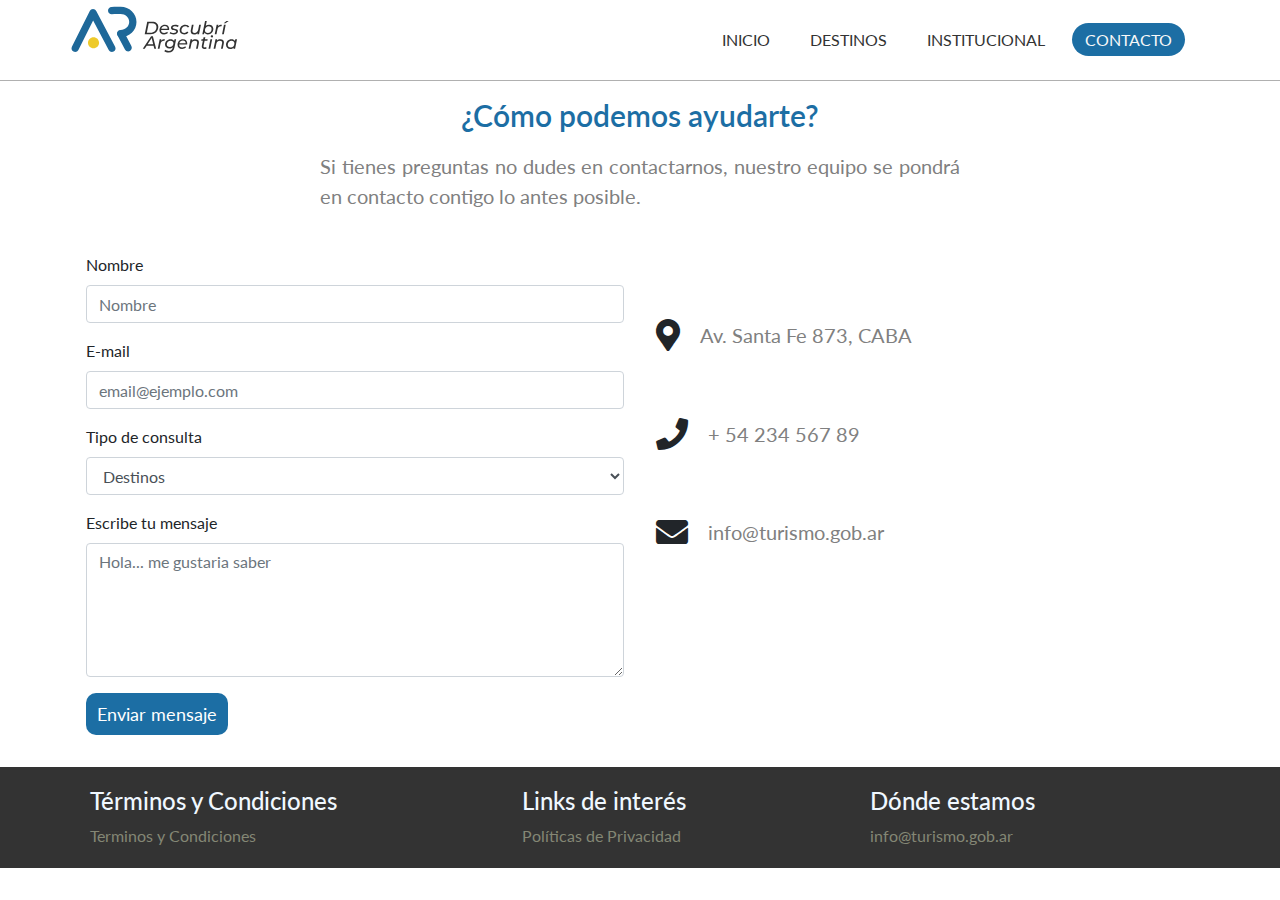
<file: contacto.html>
<!DOCTYPE html>
<html lang="en">
  <head>
    <meta charset="UTF-8" />
    <meta http-equiv="X-UA-Compatible" content="IE=edge" />
    <meta name="viewport" content="width=device-width, initial-scale=1.0" />

    <!-- Iconos y Favicon -->
    <link rel="icon" type="image/x-icon" href="img/favicon.ico" />
    <link
      href="https://cdnjs.cloudflare.com/ajax/libs/font-awesome/5.13.0/css/all.min.css"
      rel="stylesheet"
    />

    <!-- Google Fonts -->
    <link rel="preconnect" href="https://fonts.googleapis.com" />
    <link rel="preconnect" href="https://fonts.gstatic.com" crossorigin />
    <link
      href="https://fonts.googleapis.com/css2?family=Lato:ital,wght@0,300;0,400;0,700;0,900;1,400&display=swap"
      rel="stylesheet"
    />

    <!-- Bootstrap CSS -->
    <link
      rel="stylesheet"
      href="https://stackpath.bootstrapcdn.com/bootstrap/4.3.1/css/bootstrap.min.css"
      integrity="sha384-ggOyR0iXCbMQv3Xipma34MD+dH/1fQ784/j6cY/iJTQUOhcWr7x9JvoRxT2MZw1T"
      crossorigin="anonymous"
    />

    <!-- MY CSS -->
    <link rel="stylesheet" href="style.css" />

    <title>AR Contacto | Descubrí Argentina</title>
  </head>

  <body>
    <header class="mb-3">
      <nav>
        <input type="checkbox" id="check" />
        <label for="check" class="checkbtn">
          <i class="fas fa-bars"></i>
        </label>
        <a href="index.html" class="navbar-brand">
          <img src="img/logo.svg" alt="Logo" class="logo" />
        </a>
        <ul class="contact-navbar">
          <li><a href="index.html">Inicio</a></li>
          <li><a href="destinos.html">Destinos</a></li>
          <li><a href="institucional.html">Institucional</a></li>
          <li><a class="active" href="contacto.html">Contacto</a></li>
        </ul>
      </nav>
    </header>

    <main class="mb-3">
      <h2 class="text-center">¿Cómo podemos ayudarte?</h2>
      <p class="w-50 mx-auto mb-3">
        Si tienes preguntas no dudes en contactarnos, nuestro equipo se pondrá en contacto contigo lo antes posible.
      </p>

      <div class="container">
        <div class="row">
          <div class="col-md-6 p-3">
            <form method="POST" id="message-form">
              <div class="form-group">
                <label for="name">Nombre</label>
                <input
                  class="form-control"
                  type="text"
                  name="name"
                  id="name"
                  placeholder="Nombre"
                  required
                />
              </div>

              <div class="form-group">
                <label for="email">E-mail</label>
                <input
                  class="form-control"
                  type="email"
                  name="email"
                  id="email"
                  placeholder="email@ejemplo.com"
                  required
                />
              </div>

              <div class="form-group">
                <label for="subject">Tipo de consulta</label>
                <select
                  name="subject"
                  id="subject"
                  class="form-control"
                  required
                >
                  <option value="Destinos">Destinos</option>
                  <option value="Flora">Flora</option>
                  <option value="Fauna">Fauna</option>
                  <option value="Otro">Otro</option>
                </select>
              </div>

              <div class="form-group">
                <label for="message">Escribe tu mensaje</label>
                <textarea
                  class="form-control"
                  name="message"
                  id="message"
                  cols="30"
                  rows="5"
                  placeholder="Hola... me gustaria saber"
                  required
                ></textarea>
              </div>

              <input
                type="hidden"
                name="company"
                value="consultas@descubriargentina.com"
              />

              <button class="btn" type="submit">Enviar mensaje</button>
            </form>
          </div>

          <div class="col-md-6 p-3">
            <ul class="contact-links d-flex flex-column">
              <li class="contact-item">
                <i class="fas fa-map-marker-alt fa-2x"></i>
                <span class="contact-text">Av. Santa Fe 873, CABA</span>
              </li>
              <li class="contact-item">
                <i class="fas fa-phone fa-2x"></i>
                <a href="tel:+54 234 567 89" class="contact-text contact-link"
                  >+ 54 234 567 89</a
                >
              </li>
              <li class="contact-item">
                <i class="fas fa-envelope fa-2x"></i>
                <a
                  href="mailto:info@turismo.gob.ar"
                  class="contact-text contact-link"
                  >info@turismo.gob.ar</a
                >
              </li>
            </ul>
          </div>
        </div>
      </div>
    </main>

    <footer>
      <div class="grid-footer">
        <div class="grid-item-footer">
          <h4>Términos y Condiciones</h4>
          <a href="#">Terminos y Condiciones</a>
        </div>
        <div class="grid-item-footer">
          <h4>Links de interés</h4>
          <a href="#">Políticas de Privacidad</a>
        </div>
        <div class="grid-item-footer">
          <h4>Dónde estamos</h4>
          <a href="mailto:info@turismo.gob.ar">info@turismo.gob.ar</a>
        </div>
      </div>
    </footer>

    <script src="./scripts/contacto.js"></script>
  </body>
</html>
</file>
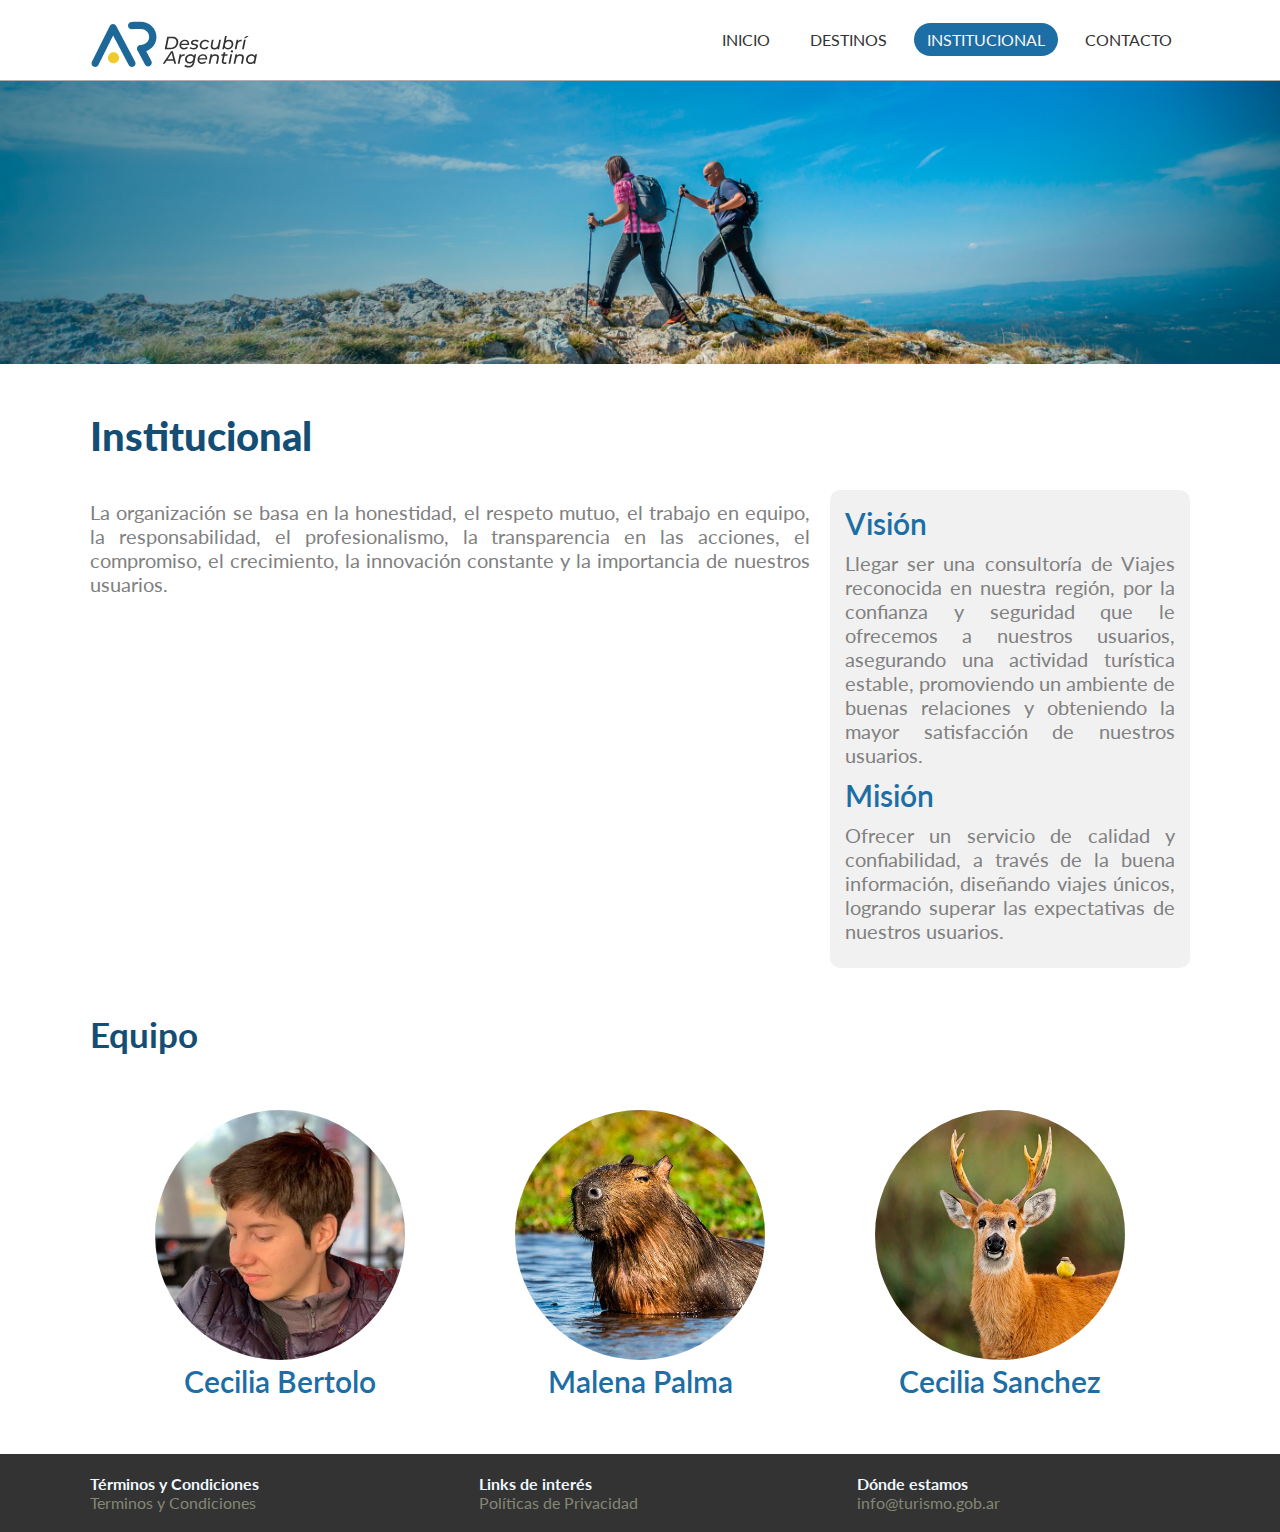
<file: institucional.html>
<!DOCTYPE html>
<html lang="en">
  <head>
    <meta charset="UTF-8" />
    <meta http-equiv="X-UA-Compatible" content="IE=edge" />
    <meta name="viewport" content="width=device-width, initial-scale=1.0" />

    <link rel="stylesheet" href="style.css" />
    <link rel="icon" type="image/x-icon" href="img/favicon.ico" />
    <link
      href="https://cdnjs.cloudflare.com/ajax/libs/font-awesome/5.13.0/css/all.min.css"
      rel="stylesheet"
    />

    <link rel="preconnect" href="https://fonts.googleapis.com" />
    <link rel="preconnect" href="https://fonts.gstatic.com" crossorigin />
    <link
      href="https://fonts.googleapis.com/css2?family=Lato:ital,wght@0,300;0,400;0,700;0,900;1,400&display=swap"
      rel="stylesheet"
    />

    <title>AR Institucional | Descubrí Argentina</title>
  </head>
  <body>
    <header>
      <nav>
        <input type="checkbox" id="check" />
        <label for="check" class="checkbtn">
          <i class="fas fa-bars"></i>
        </label>
        <a href="index.html" class="enlace">
          <img src="img/logo.svg" alt="" class="logo" />
        </a>
        <ul>
          <li><a href="index.html">Inicio</a></li>
          <li><a href="destinos.html">Destinos</a></li>
          <li><a class="active" href="institucional.html">Institucional</a></li>
          <li><a href="contacto.html">Contacto</a></li>
        </ul>
      </nav>
    </header>
    <img
      class="encabezado"
      src="img/header-institucional.jpg"
      alt="Institucional"
    />
    <section class="container">
      <h1>Institucional</h1>
      <div class="grid-container-destino">
        <div class="video">
          <p>
            La organización se basa en la honestidad, el respeto mutuo, el
            trabajo en equipo, la responsabilidad, el profesionalismo, la
            transparencia en las acciones, el compromiso, el crecimiento, la
            innovación constante y la importancia de nuestros usuarios.
          </p>
        </div>
        <div class="descripcion">
          <h2>Visión</h2>
          <p>
            Llegar ser una consultoría de Viajes reconocida en nuestra región,
            por la confianza y seguridad que le ofrecemos a nuestros usuarios,
            asegurando una actividad turística estable, promoviendo un ambiente
            de buenas relaciones y obteniendo la mayor satisfacción de nuestros
            usuarios.
          </p>
          <h2>Misión</h2>
          <p>
            Ofrecer un servicio de calidad y confiabilidad, a través de la buena
            información, diseñando viajes únicos, logrando superar las
            expectativas de nuestros usuarios.
          </p>
        </div>
      </div>
      <h3>Equipo</h3>
      <div class="grid-container-fauna-flora">
        <div class="grid-item-fauna-flora">
          <img
            src="img/institucional-cecilia-bertolo.jpg"
            alt="Cecilia Bertolo"
          />
          <h2>Cecilia Bertolo</h2>
        </div>
        <div class="grid-item-fauna-flora">
          <img src="img/fauna-carpincho.jpg" alt="Carpincho" />
          <h2>Malena Palma</h2>
        </div>
        <div class="grid-item-fauna-flora">
          <img src="img/fauna-ciervo.jpg" alt="Ciervo" />
          <h2>Cecilia Sanchez</h2>
        </div>
      </div>
    </section>
    <footer>
      <div class="grid-footer">
        <div class="grid-item-footer">
          <h4>Términos y Condiciones</h4>
          <a href="#">Terminos y Condiciones</a>
        </div>
        <div class="grid-item-footer">
          <h4>Links de interés</h4>
          <a href="#">Políticas de Privacidad</a>
        </div>
        <div class="grid-item-footer">
          <h4>Dónde estamos</h4>
          <a href="mailto:info@turismo.gob.ar">info@turismo.gob.ar</a>
        </div>
      </div>
    </footer>
  </body>
</html>
</file>
<file: style.css>
/* SELECTOR UNIVERSAL*/

* {
  padding: 0;
  margin: 0;
  text-decoration: none;
  list-style: none;
  box-sizing: border-box;
}

body {
  width: 100vw;
  height: 100vh;
}

body,
p,
h1,
h2,
h3,
li,
.btn {
  font-family: "Lato", Arial, Helvetica, sans-serif;
}

h1 {
  font-size: 40px;
  margin: 25px 0 0 0;
  color: #144e75;
  font-weight: 900;
  padding: 20px 0 10px 20px;
}

h2 {
  font-size: 30px;
  color: #1c6ea4;
  font-weight: 600;
}

h3 {
  font-size: 35px;
  margin: 25px 0 15px 0;
  color: #144e75;
  font-weight: 700;
  padding-left: 20px;
}

h4 {
  color: aliceblue;
}

p {
  font-size: 20px;
  color: #808080;
  font-weight: 400;
  padding: 10px 0 10px 0px;
  text-align: justify;
  text-justify: inter-word;
}

a {
  color: #848775;
  text-decoration: none;
}

a:hover {
  color: rgb(182, 182, 170);
  text-decoration: none;
}

.text-center {
  text-align: center;
}

/* --------------------------------------- MAIN NAV*/

header {
  /* border-top: 5px solid #fdd306;*/
  border-bottom: 1px solid #b0b0b0;
  width: 100%;
}

nav {
  height: 80px;
  max-width: 1140px;
  margin: auto;
}

.enlace {
  position: absolute;
  padding: 20px;
}

.logo {
  height: 50px;
}

nav ul {
  float: right;
  margin-right: 20px;
}

nav ul li {
  display: inline-block;
  line-height: 80px;
  margin: 0 5px;
}

nav ul li a {
  color: #333;
  font-size: 16px;
  padding: 7px 13px;
  border-radius: 25px;
  text-transform: uppercase;
}

li a.active {
  color: rgb(248, 248, 248);
  background: #1c6ea4;
  transition: 0.5s;
}

li a:hover {
  color: rgb(224, 224, 224);
  background: #4e4e4e;
  transition: 0.5s;
}

.checkbtn {
  font-size: 30px;
  color: #144e75;
  float: right;
  line-height: 80px;
  margin-right: 40px;
  cursor: pointer;
  display: none;
}

#check {
  display: none;
}
/*    section{
    background: url(fondo.jpg) no-repeat;
    background-size: cover;
    background-position: center center;
    height: calc(100vh - 80px);
}*/

/* --------------------------------------- FOOTER*/

footer {
  background-color: #333;
}

.grid-footer {
  display: grid; /*Convierte el contenedor en una grilla */
  /* display: inline-grid; */
  grid-template-columns: auto auto auto; /*Forma en que se distribuyen los elementos*/
  gap: 10px; /*Espacios entre los hijos*/
  padding: 10px; /*Coloco un espacio alrededor del conjunto de hijos*/
  max-width: 1140px;
  margin: auto;
}

.grid-item-footer {
  padding: 10px;
}

/* ELEMENTOS */

.btn,
.VerMas {
  color: rgb(255, 255, 255);
  font-size: 18px;
  line-height: 20px;
  padding: 10px;
  border-radius: 10px;
  text-decoration: none;
  text-align: center;
  text-transform: none;
  background-color: #1c6ea4;
  display: block;
}
.VerMas:hover {
  background: #144e75;
}
.VerMas:active {
  background: #144e75;
}

.encabezado {
  width: 100%;
}

.main-container {
  display: flex;
  flex-direction: column;
  min-height: 100vh;
}

main {
  flex: 1;
}

.visible {
  display: block;
  visibility: visible;
  opacity: 1;
}

.invisible {
  display: none;
  visibility: hidden;
  opacity: 0;
}

/* +++++++++++++++++++++++  HOME ++++++++++++++++++++++ */

.container {
  max-width: 1140px;
  height: auto;
  margin: auto;
}

/* GRID CONTAINER HOME */

.grid-container {
  display: grid; /*Convierte el contenedor en una grilla */
  grid-template-columns: 1fr 1fr 1fr; /*Forma en que se distribuyen los elementos*/
  gap: 20px; /*Espacios entre los hijos*/
  padding: 20px; /*Coloco un espacio alrededor del conjunto de hijos*/ /*El borde no se ve */
  margin-bottom: 25px;
}

.grid-item {
  padding: 15px;
  border: 1px solid #d8d8d8;
  border-radius: 10px;
}

.grid-item img {
  inline-size: 100%;
  border-radius: 5px;
  margin: 10px 0px;
}

/* +++++++++++++++++++++++  DESTINOS ++++++++++++++++++++++ */

.grid-container-destino {
  display: grid; /*Convierte el contenedor en una grilla */
  grid-template-columns: 2fr 1fr; /*Forma en que se distribuyen los elementos*/
  gap: 20px; /*Espacios entre los hijos*/
  padding: 20px; /*Coloco un espacio alrededor del conjunto de hijos*/ /*El borde no se ve */
  margin-bottom: 25px;
}

.grid-container-fauna-flora {
  display: grid; /*Convierte el contenedor en una grilla */
  grid-template-columns: repeat(3, 1fr);
  gap: 20px; /*Espacios entre los hijos*/
  padding: 20px; /*Coloco un espacio alrededor del conjunto de hijos*/ /*El borde no se ve */
  margin: 20px;
}

.fondo-gris {
  background-color: #f1f1f1;
  border-radius: 25px;
}

.grid-container-fauna-flora img {
  border-radius: 50%;
  max-width: 250px;
}

.descripcion {
  background-color: #f1f1f1;
  padding: 15px;
  border-radius: 10px;
}

.video {
  position: relative;
  padding-bottom: 56.25%;
  height: 0;
  overflow: hidden;
}

.video iframe {
  position: absolute;
  top: 0;
  left: 0;
  width: 100%;
  height: 100%;
}

.grid-item-fauna-flora {
  padding: 15px;
  text-align: center;
}

#region-selector {
  display: grid;
  grid-template-columns: repeat(auto-fit, minmax(500px, 1fr) );
  place-items: center;
  gap: 5px;
}

#region-selector button {
  padding: 5px;
  background-color: transparent;
  border: none;
  cursor: pointer;
  font-size: 18px;
}

#region-selector button.selected {
  background-color:#1c6ea4;
  color: white;
  padding: 5px;
}

#region-selector button:hover {
  text-decoration: underline;
}

.destino section {
  margin-bottom: 30px;
  padding: 20px;
}

.region-description-img {
  display: block;
  margin: 0 auto;
  width: 400px;
  height: 400px;
  object-fit: cover;
  object-position: center;
}

.grid-container-fauna-flora figure {
  font-size: 21px;
  color: #1c6ea4;
  font-weight: 600;
  text-align: center;
}

.grid-container-fauna-flora figure img {
  width: 200px;
  height: 200px;
  display: inline-block;
  object-fit: cover;
}

/* HTML CONTACTO*/
.bigicon {
  font-size: 35px;
  color: #36a0ff;
}
.contact-links {
  justify-content: space-evenly;
  height: 75%;
}

.contact-item {
  display: flex;
  width: 100%;
  align-items: center;
}

.contact-item .contact-text {
  flex-grow: 1;
  padding: 0 20px;
}

.contact-text {
  font-size: 20px;
  color: #808080;
}

.contact-link {
  text-decoration: none;
}

.contact-link:hover {
  background-color: transparent;
  color: #333;
}

/* /////////////////////////////////////////////////////////////////////////////// BREAKING POINT TABLET*/

@media (max-width: 980px) {
  /* MAIN NAV*/
  .enlace {
    padding-left: 20px;
  }
  nav ul li a {
    font-size: 16px;
  }

  /* DESTINOS  */
  .grid-container-destino {
    grid-template-columns: auto; /*Forma en que se distribuyen los elementos*/
  }

  .grid-container-fauna-flora {
    grid-template-columns: auto; /*Forma en que se distribuyen los elementos*/
    border-radius: 0;
  }

}

/* /////////////////////////////////////////////////////////////////////////////// BREAKING POINT SMARTPHONE*/

@media (max-width: 858px) {
  /* MAIN NAV*/
  .checkbtn {
    display: block;
  }

  nav ul {
    position: fixed;
    width: 100%;
    height: 100vh;
    background: #144e75;
    top: 80px;
    left: -100%;
    text-align: center;
    transition: all 0.5s;
    z-index: 2048;
  }
  nav ul li {
    display: block;
    margin: 50px 0;
    line-height: 30px;
  }
  nav ul li a {
    font-size: 20px;
    color: rgb(138, 138, 138);
  }
  li a:hover,
  li a.active {
    background: none;
    color: #fff;
  }
  #check:checked ~ ul {
    left: 0;
  }

  /* HOME */
  .grid-container {
    grid-template-columns: auto; /*Forma en que se distribuyen los elementos*/
  }

  /* DESTINOS  */
  .grid-container-destino {
    grid-template-columns: auto; /*Forma en que se distribuyen los elementos*/
  }

  /*  FOOTER*/
  .grid-footer {
    grid-template-columns: auto; /*Forma en que se distribuyen los elementos*/
  }
}

/* Font Size Contact Page */
</file>
